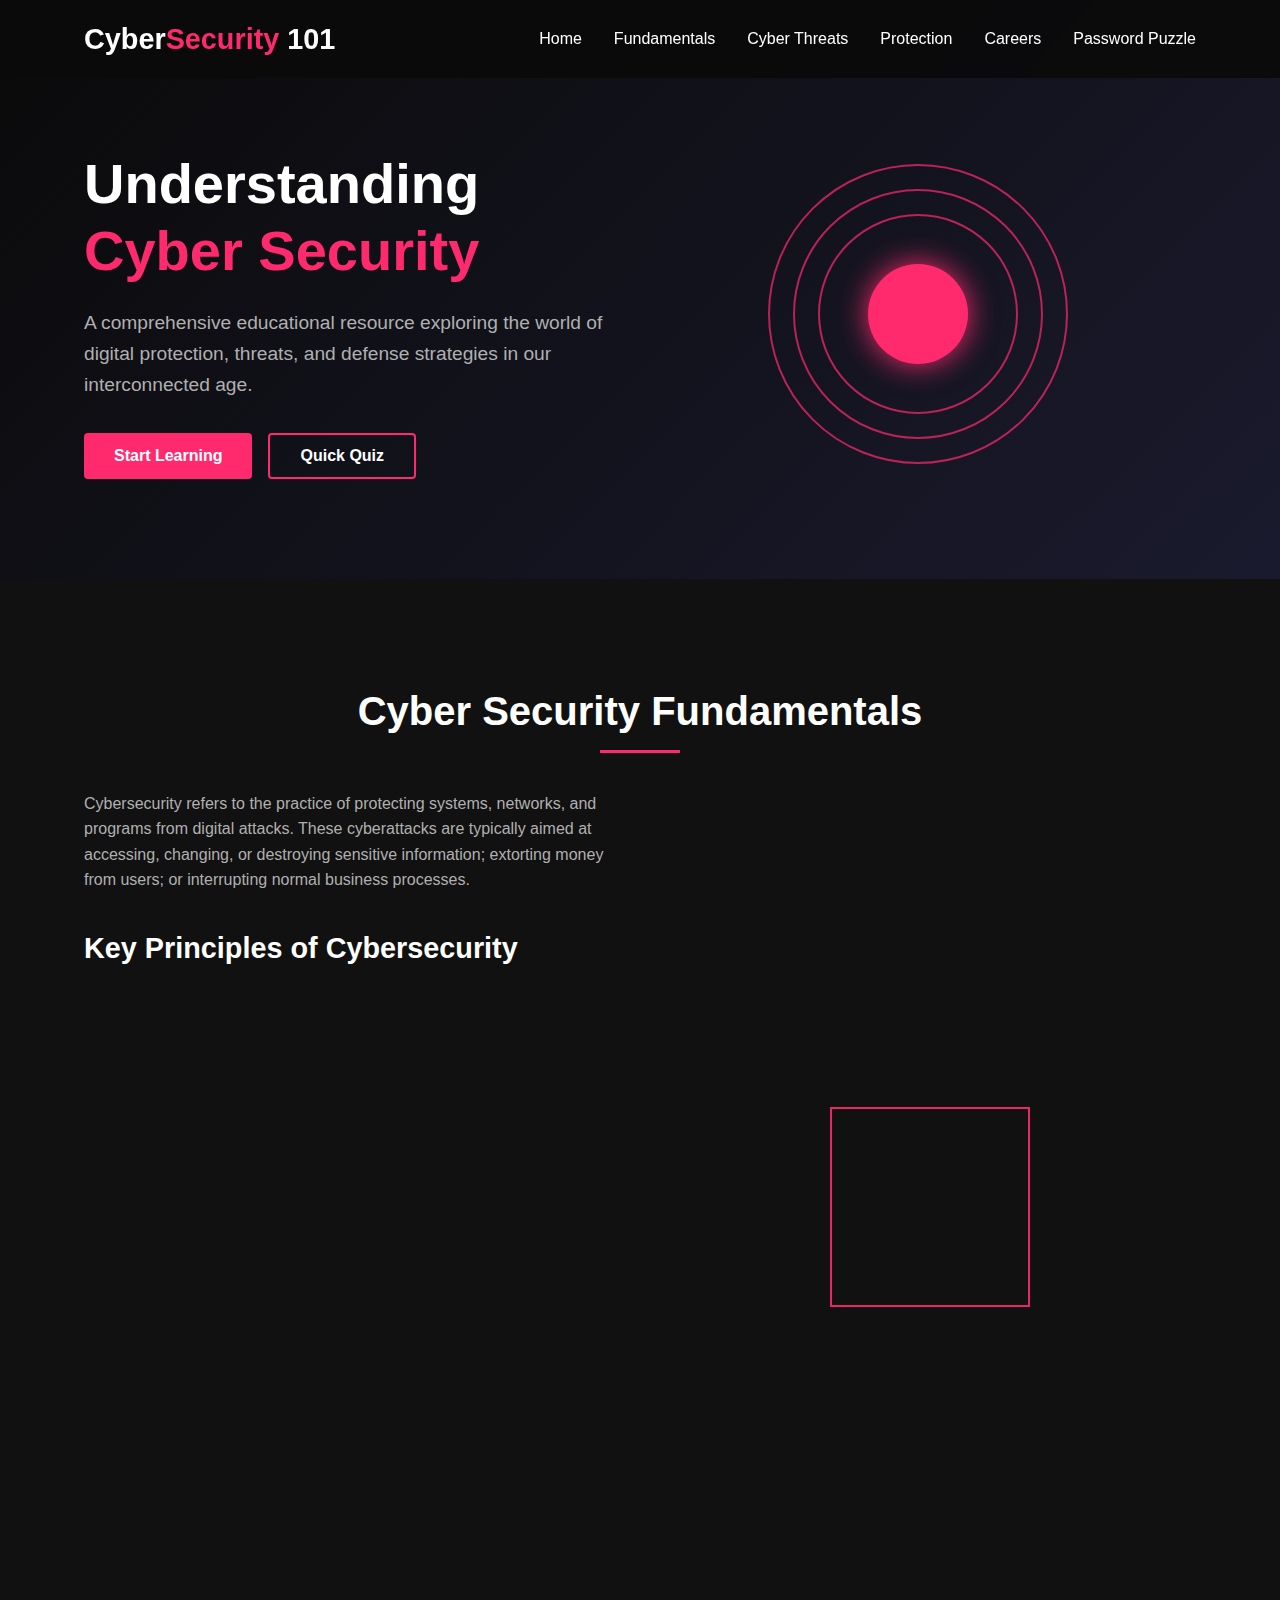
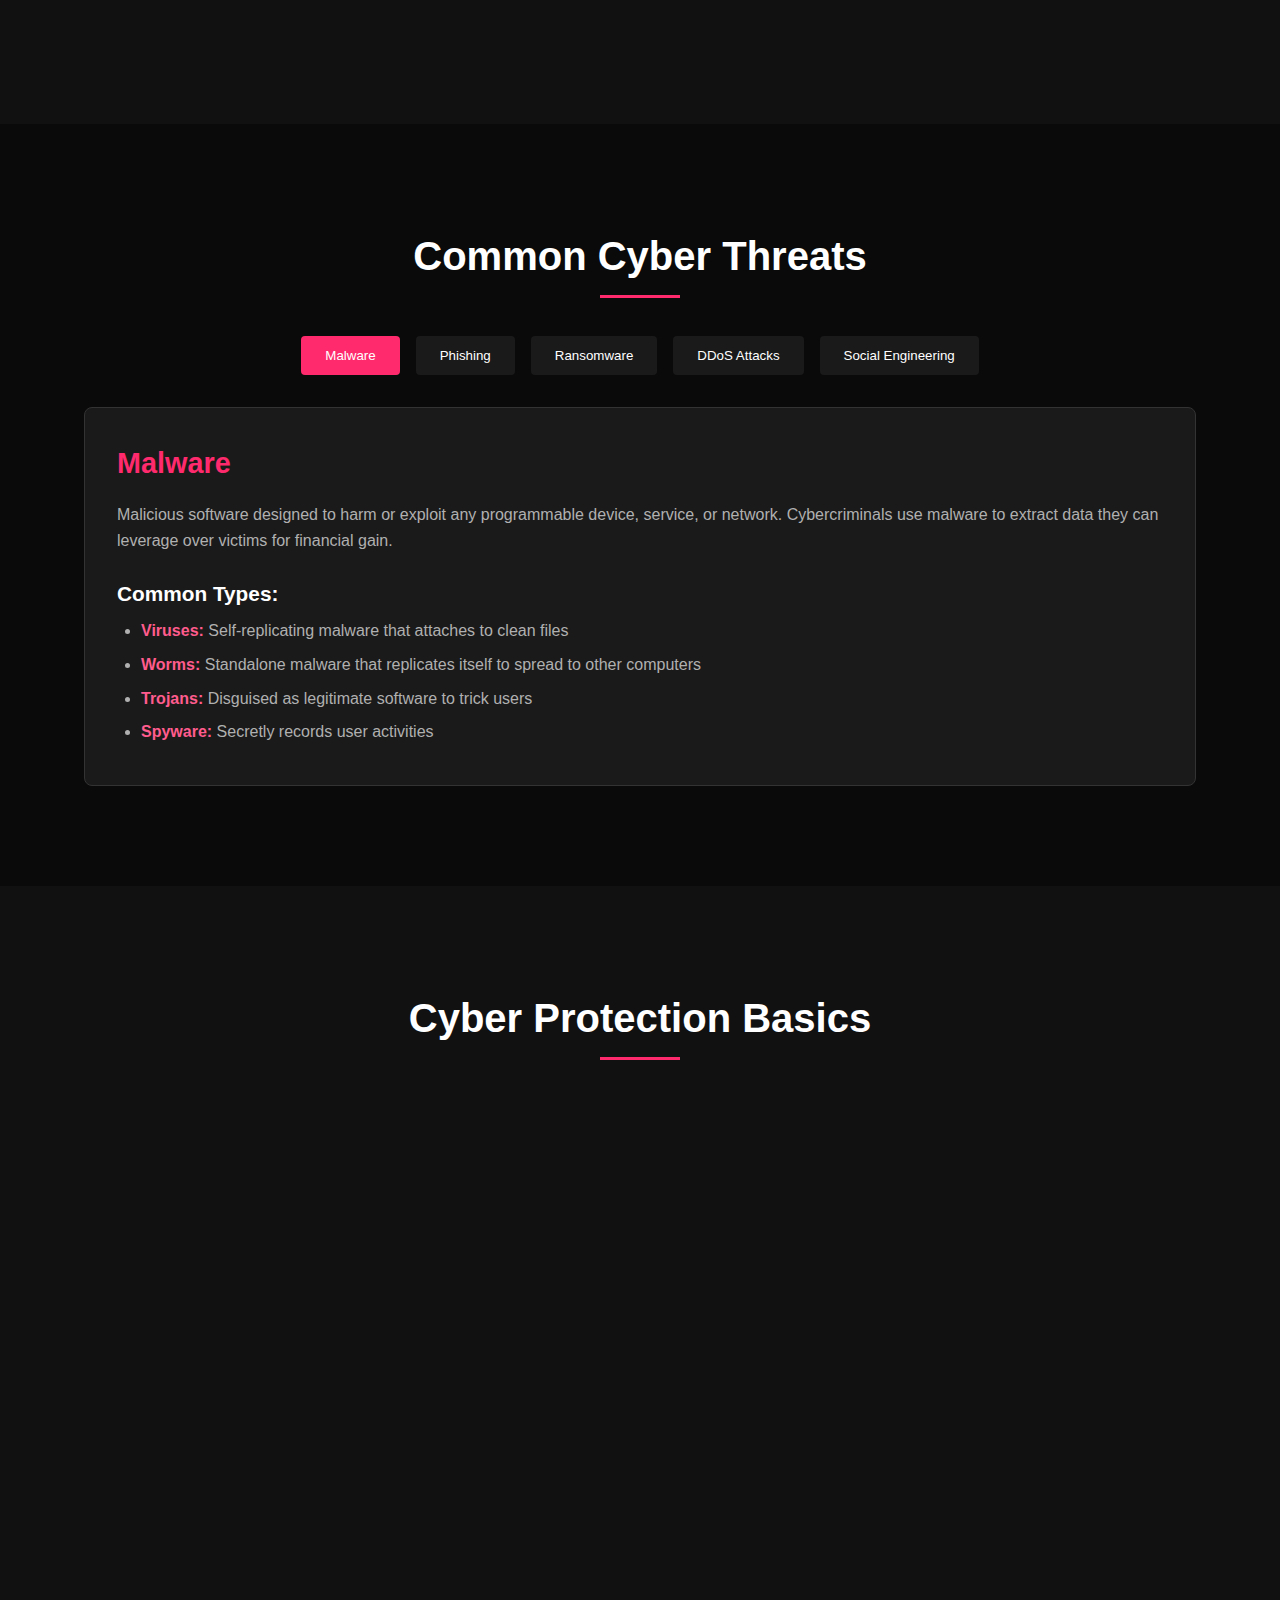
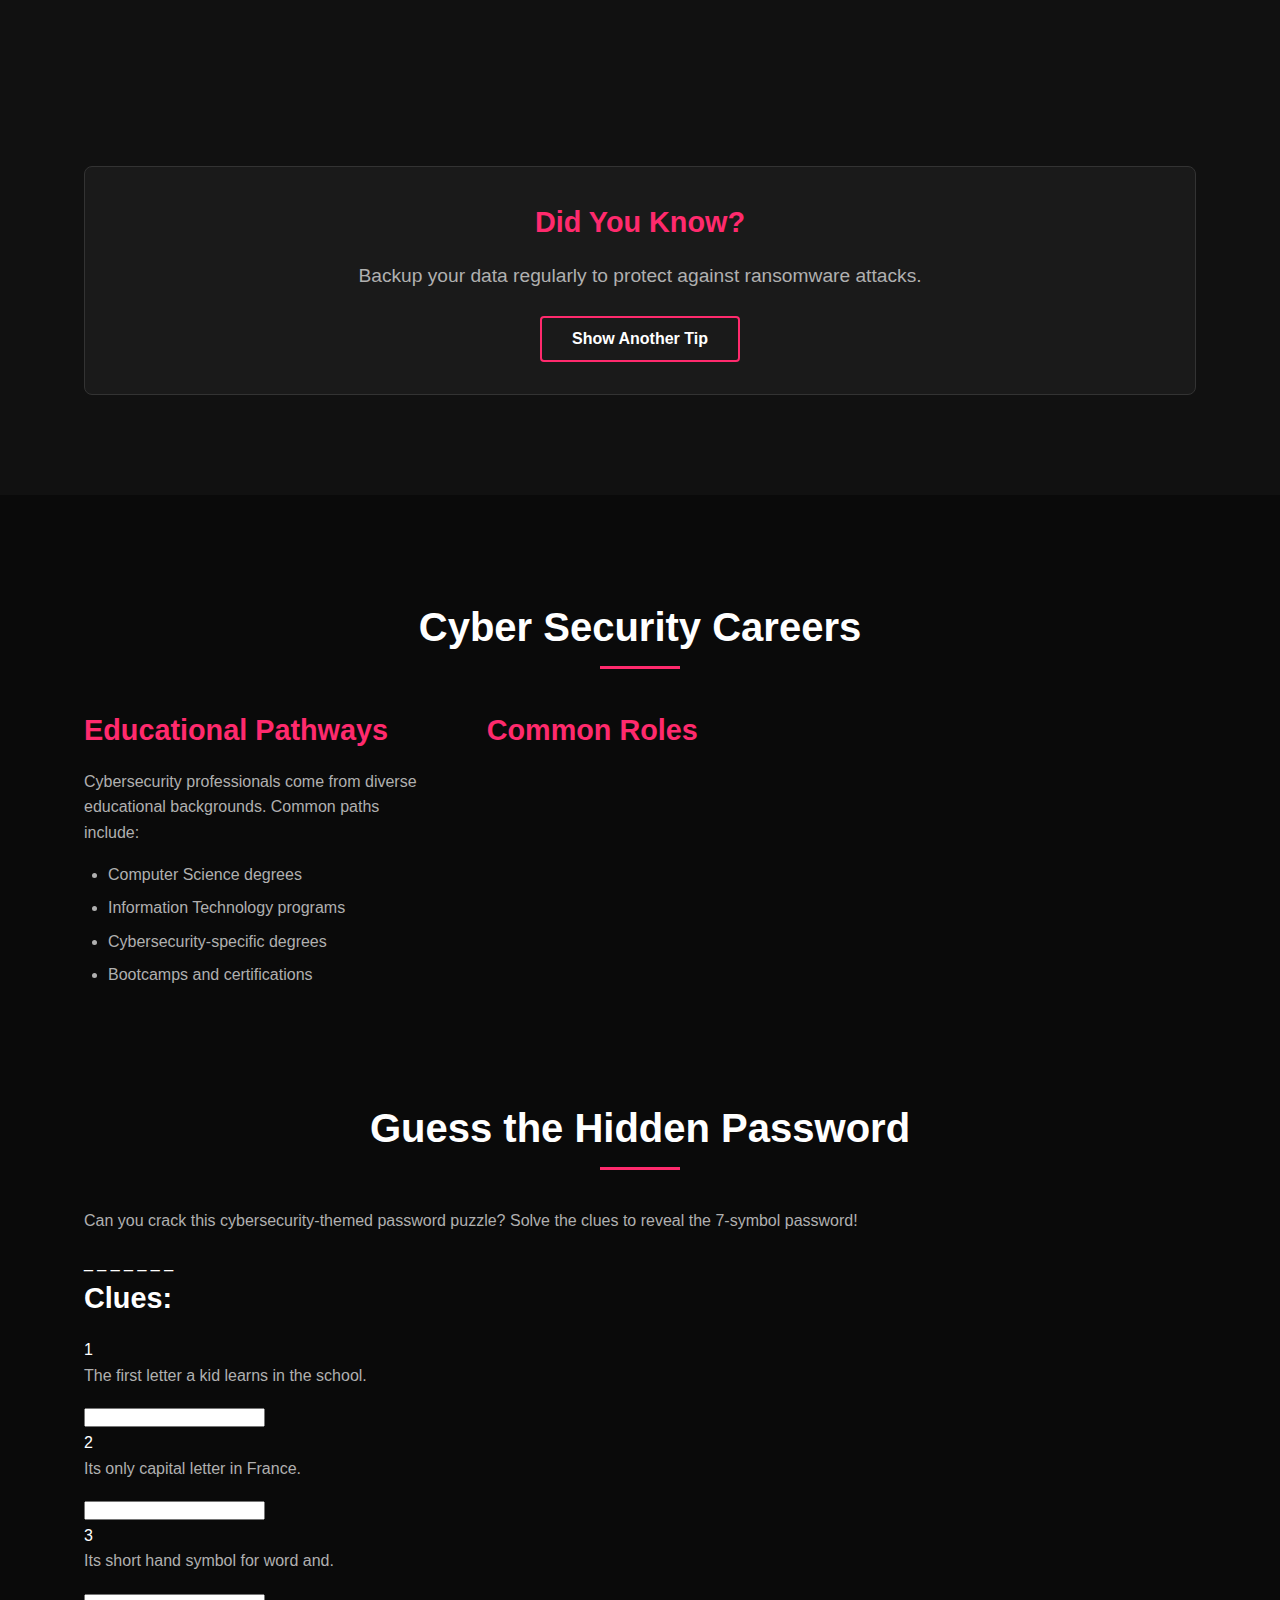
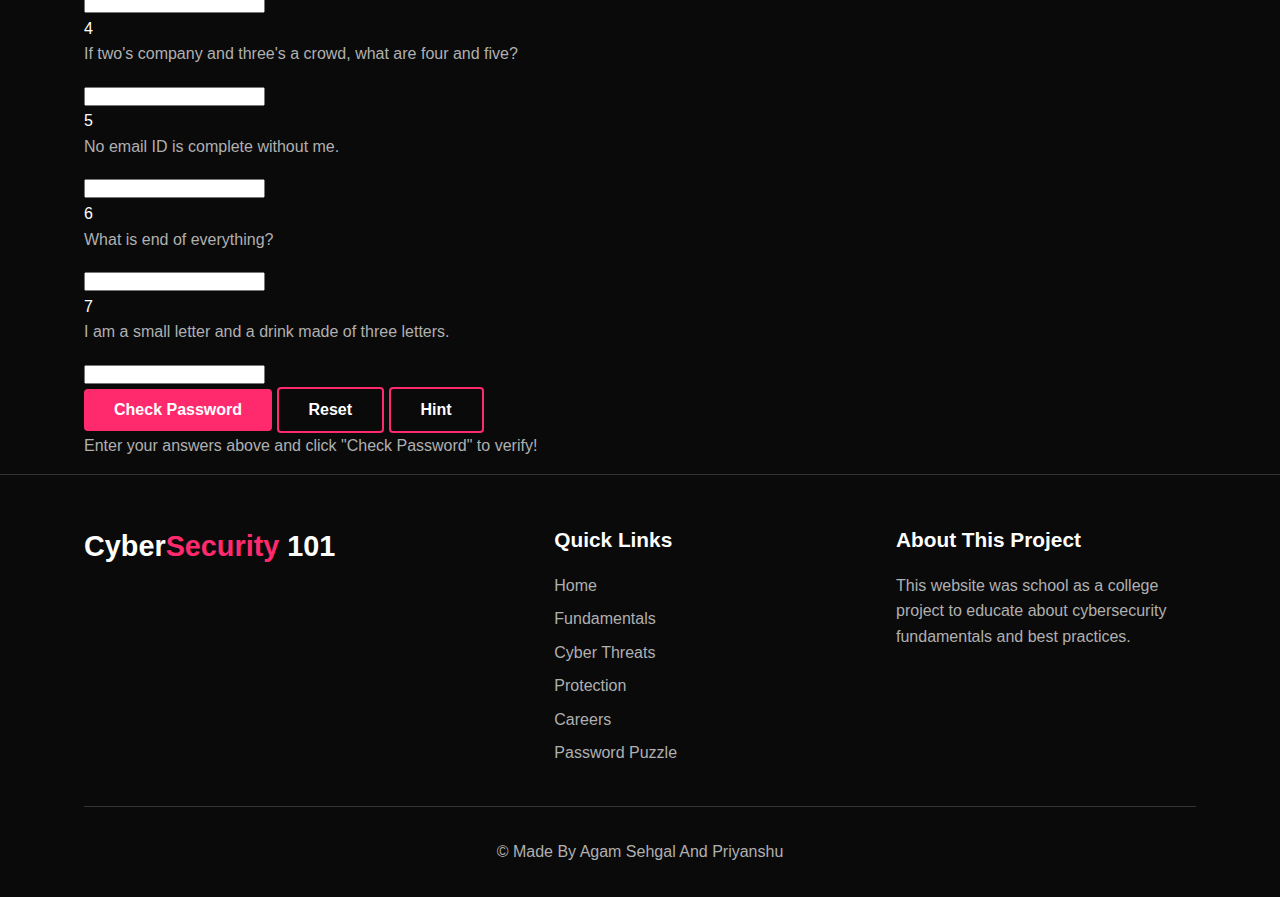
<file: index.html>
<!DOCTYPE html>
<html lang="en">
<head>
    <meta charset="UTF-8">
    <meta name="viewport" content="width=device-width, initial-scale=1.0">
    <title>CyberSecurity 101 | Educational Resource</title>
    <link rel="stylesheet" href="style.css">
</head>
<body>
    <!-- Header & Navigation -->
    <header>
        <nav class="navbar">
            <div class="container">
                <div class="nav-brand">
                    <h2>Cyber<span>Security</span> 101</h2>
                </div>
                <ul class="nav-menu">
                    <li><a href="#home">Home</a></li>
                    <li><a href="#fundamentals">Fundamentals</a></li>
                    <li><a href="#threats">Cyber Threats</a></li>
                    <li><a href="#protection">Protection</a></li>
                    <li><a href="#careers">Careers</a></li>
                    <li><a href="#password-puzzle">Password Puzzle</a></li>
                </ul>
                <div class="hamburger">
                    <span></span>
                    <span></span>
                    <span></span>
                </div>
            </div>
        </nav>
    </header>

    <!-- Hero Section -->
    <section id="home" class="hero">
        <div class="container">
            <div class="hero-content">
                <h1>Understanding <span class="highlight">Cyber Security</span></h1>
                <p>A comprehensive educational resource exploring the world of digital protection, threats, and defense strategies in our interconnected age.</p>
                <div class="hero-buttons">
                    <button class="btn-primary" id="startLearning">Start Learning</button>
                    <button class="btn-secondary" id="quizMe">Quick Quiz</button>
                </div>
            </div>
            <div class="hero-visual">
                <div class="cyber-shield">
                    <div class="shield-core"></div>
                    <div class="shield-ring ring-1"></div>
                    <div class="shield-ring ring-2"></div>
                    <div class="shield-ring ring-3"></div>
                </div>
            </div>
        </div>
    </section>

    <!-- Fundamentals Section -->
    <!-- Fundamentals Section -->
    <section id="fundamentals" class="fundamentals">
        <div class="container">
            <h2 class="section-title">Cyber Security Fundamentals</h2>
            <div class="fundamentals-content">
                <div class="fundamentals-text">
                    <p>Cybersecurity refers to the practice of protecting systems, networks, and programs from digital
                        attacks. These cyberattacks are typically aimed at accessing, changing, or destroying sensitive
                        information; extorting money from users; or interrupting normal business processes.</p>


                    <div class="key-principles">
                        <h3>Key Principles of Cybersecurity</h3>
                        <div class="principles-grid">
                            <div class="principle-card">
                                <div class="principle-icon">🔐</div>
                                <h4>Confidentiality</h4>
                                <p>Ensuring that information is accessible only to those authorized to have access</p>
                            </div>
                            <div class="principle-card">
                                <div class="principle-icon">⚖️</div>
                                <h4>Integrity</h4>
                                <p>Safeguarding the accuracy and completeness of information and processing methods</p>
                            </div>
                            <div class="principle-card">
                                <div class="principle-icon">🔄</div>
                                <h4>Availability</h4>
                                <p>Ensuring that authorized users have access to information and associated assets when
                                    required</p>
                                <div></div>

                            </div>
                            <div class="principle-card">
                                <div class="principle-icon">🐱‍💻</div>
                                <h4>Using VPN</h4>
                                <p>Protects your online activity by encrypting data and hiding your IP address,
                                    ensuring privacy and security while browsing.</p>
                            </div>
                        </div>


                    </div>

                </div>

                <div class="fundamentals-visual">
                    <div class="cyber-cube">
                        <div class="cube-face front"></div>
                        <div class="cube-face back"></div>
                        <div class="cube-face right"></div>
                        <div class="cube-face left"></div>
                        <div class="cube-face top"></div>
                        <div class="cube-face bottom"></div>
                    </div>
                </div>
            </div>
        </div>
    </section>


    <!-- Threats Section -->
    <section id="threats" class="threats">
        <div class="container">
            <h2 class="section-title">Common Cyber Threats</h2>
            <div class="threats-container">
                <div class="threat-tabs">
                    <button class="threat-tab active" data-tab="malware">Malware</button>
                    <button class="threat-tab" data-tab="phishing">Phishing</button>
                    <button class="threat-tab" data-tab="ransomware">Ransomware</button>
                    <button class="threat-tab" data-tab="ddos">DDoS Attacks</button>
                    <button class="threat-tab" data-tab="social">Social Engineering</button>
                </div>
                <div class="threat-content">
                    <div class="threat-panel active" id="malware">
                        <h3>Malware</h3>
                        <p>Malicious software designed to harm or exploit any programmable device, service, or network. Cybercriminals use malware to extract data they can leverage over victims for financial gain.</p>
                        <div class="threat-types">
                            <h4>Common Types:</h4>
                            <ul>
                                <li><strong>Viruses:</strong> Self-replicating malware that attaches to clean files</li>
                                <li><strong>Worms:</strong> Standalone malware that replicates itself to spread to other computers</li>
                                <li><strong>Trojans:</strong> Disguised as legitimate software to trick users</li>
                                <li><strong>Spyware:</strong> Secretly records user activities</li>
                            </ul>
                        </div>
                    </div>
                    <div class="threat-panel" id="phishing">
                        <h3>Phishing</h3>
                        <p>A type of social engineering attack often used to steal user data, including login credentials and credit card numbers. It occurs when an attacker, masquerading as a trusted entity, tricks a victim into opening an email, instant message, or text message.</p>
                        <div class="threat-types">
                            <h4>Common Techniques:</h4>
                            <ul>
                                <li><strong>Email Phishing:</strong> Mass-mailed fraudulent messages</li>
                                <li><strong>Spear Phishing:</strong> Targeted attacks on specific individuals</li>
                                <li><strong>Whaling:</strong> Targeting high-profile individuals like executives</li>
                                <li><strong>Smishing/Vishing:</strong> Phishing via SMS or voice calls</li>
                            </ul>
                        </div>
                    </div>
                    <div class="threat-panel" id="ransomware">
                        <h3>Ransomware</h3>
                        <p>A type of malware that threatens to publish the victim's data or perpetually block access to it unless a ransom is paid. While some simple ransomware may lock the system, more advanced malware encrypts the victim's files.</p>
                        <div class="threat-types">
                            <h4>Protection Strategies:</h4>
                            <ul>
                                <li>Regularly back up important data</li>
                                <li>Keep all software updated</li>
                                <li>Use reputable security software</li>
                                <li>Educate users about suspicious emails</li>
                            </ul>
                        </div>
                    </div>
                    <div class="threat-panel" id="ddos">
                        <h3>DDoS Attacks</h3>
                        <p>Distributed Denial of Service attacks target websites and online services. The aim is to overwhelm them with more traffic than the server or network can accommodate, making the website or service inoperable.</p>
                        <div class="threat-types">
                            <h4>Attack Types:</h4>
                            <ul>
                                <li><strong>Volume-based attacks:</strong> Overwhelm bandwidth</li>
                                <li><strong>Protocol attacks:</strong> Exploit server resources</li>
                                <li><strong>Application layer attacks:</strong> Target web applications</li>
                            </ul>
                        </div>
                    </div>
                    <div class="threat-panel" id="social">
                        <h3>Social Engineering</h3>
                        <p>Psychological manipulation of people into performing actions or divulging confidential information. Unlike traditional hacking, social engineering relies heavily on human interaction and often involves tricking people into breaking normal security procedures.</p>
                        <div class="threat-types">
                            <h4>Common Forms:</h4>
                            <ul>
                                <li><strong>Pretexting:</strong> Creating a fabricated scenario</li>
                                <li><strong>Baiting:</strong> Offering something enticing to victims</li>
                                <li><strong>Quid pro quo:</strong> Requesting personal information in exchange for something</li>
                                <li><strong>Tailgating:</strong> Unauthorized physical access to restricted areas</li>
                            </ul>
                        </div>
                    </div>
                </div>
            </div>
        </div>
    </section>

    <!-- Protection Section -->
    <section id="protection" class="protection">
        <div class="container">
            <h2 class="section-title">Cyber Protection Basics</h2>
            <div class="protection-content">
                <div class="protection-item">
                    <div class="protection-icon">🔑</div>
                    <div class="protection-text">
                        <h3>Strong Passwords</h3>
                        <p>Use complex, unique passwords for different accounts and enable two-factor authentication
                            whenever possible.</p>
                    </div>
                </div>
                <div class="protection-item">
                    <div class="protection-icon">🔄</div>
                    <div class="protection-text">
                        <h3>Regular Updates</h3>
                        <p>Keep all software, especially operating systems and security applications, updated with the
                            latest patches.</p>
                    </div>
                </div>
                <div class="protection-item">
                    <div class="protection-icon">📧</div>
                    <div class="protection-text">
                        <h3>Email Vigilance</h3>
                        <p>Be cautious with email attachments and links, especially from unknown senders or unexpected
                            sources.</p>
                    </div>
                </div>
                <div class="protection-item">
                    <div class="protection-icon">💾</div>
                    <div class="protection-text">
                        <h3>Data Backup</h3>
                        <p>Regularly back up important data to external drives or cloud services to prevent loss from ransomware or hardware failure.</p>
                    </div>
                </div>
            <div class="protection-item">
                    <div class="protection-icon">☁️</div>
                    <div class="protection-text">
                        <h3>Using Cloud Data Backups</h3>
                        <p>Regularly backing up important files to the cloud ensures data recovery in case of system failures, cyberattacks, or accidental loss.</p>
                    </div>
                </div>

            </div>
            <div class="protection-tip">
                <h3>Did You Know?</h3>
                <p id="cyberTip">Over 90% of successful cyberattacks start with a phishing email.</p>
                <button id="newTip" class="btn-secondary">Show Another Tip</button>
            </div>
        </div>
    </section>

    <!-- Careers Section -->
    <section id="careers" class="careers">
        <div class="container">
            <h2 class="section-title">Cyber Security Careers</h2>
            <div class="careers-content">
                <div class="career-path">
                    <h3>Educational Pathways</h3>
                    <p>Cybersecurity professionals come from diverse educational backgrounds. Common paths include:</p>
                    <ul>
                        <li>Computer Science degrees</li>
                        <li>Information Technology programs</li>
                        <li>Cybersecurity-specific degrees</li>
                        <li>Bootcamps and certifications</li>
                    </ul>
                </div>
                <div class="career-roles">
                    <h3>Common Roles</h3>
                    <div class="roles-grid">
                        <div class="role-card">
                            <h4>Security Analyst</h4>
                            <p>Monitors networks for security breaches and investigates violations</p>
                        </div>
                        <div class="role-card">
                            <h4>Ethical Hacker</h4>
                            <p>Legally penetrates systems to find vulnerabilities</p>
                        </div>
                        <div class="role-card">
                            <h4>Security Architect</h4>
                            <p>Designs and builds secure network systems</p>
                        </div>

                    </div>
                </div>
            </div>
        </div>
    </section>

    <!-- Password Puzzle Section -->
    <section id="password-puzzle" class="password-puzzle">
        <div class="container">
            <h2 class="section-title">Guess the Hidden Password</h2>
            <div class="puzzle-container">
                <div class="puzzle-intro">
                    <p>Can you crack this cybersecurity-themed password puzzle? Solve the clues to reveal the 7-symbol password!</p>
                </div>
                
                <div class="password-box">
                    <div class="password-display" id="passwordDisplay">
                        <span class="password-char">_</span>
                        <span class="password-char">_</span>
                        <span class="password-char">_</span>
                        <span class="password-char">_</span>
                        <span class="password-char">_</span>
                        <span class="password-char">_</span>
                        <span class="password-char">_</span>
                    </div>
                </div>
                
                <div class="clues-container">
                    <h3>Clues:</h3>
                    <div class="clues-list">
                        <div class="clue-item">
                            <span class="clue-number">1</span>
                            <p>The first letter a kid learns in the school.</p>
                            <input type="text" class="clue-input" maxlength="1" data-index="0">
                        </div>
                        <div class="clue-item">
                            <span class="clue-number">2</span>
                            <p>Its only capital letter in France.</p>
                            <input type="text" class="clue-input" maxlength="1" data-index="1">
                        </div>
                        <div class="clue-item">
                            <span class="clue-number">3</span>
                            <p>Its short hand symbol for word and.</p>
                            <input type="text" class="clue-input" maxlength="1" data-index="2">
                        </div>
                        <div class="clue-item">
                            <span class="clue-number">4</span>
                            <p>If two's company and three's a crowd, what are four and five?</p>
                            <input type="text" class="clue-input" maxlength="1" data-index="3">
                        </div>
                        <div class="clue-item">
                            <span class="clue-number">5</span>
                            <p>No email ID is complete without me.</p>
                            <input type="text" class="clue-input" maxlength="1" data-index="4">
                        </div>
                        <div class="clue-item">
                            <span class="clue-number">6</span>
                            <p>What is end of everything?</p>
                            <input type="text" class="clue-input" maxlength="1" data-index="5">
                        </div>
                        <div class="clue-item">
                            <span class="clue-number">7</span>
                            <p>I am a small letter and a drink made of three letters.</p>
                            <input type="text" class="clue-input" maxlength="1" data-index="6">
                        </div>
                    </div>
                </div>
                
                <div class="puzzle-controls">
                    <button id="checkPassword" class="btn-primary">Check Password</button>
                    <button id="resetPuzzle" class="btn-secondary">Reset</button>
                    <button id="showHint" class="btn-secondary">Hint</button>
                </div>
                
                <div class="puzzle-feedback" id="puzzleFeedback">
                    <p>Enter your answers above and click "Check Password" to verify!</p>
                </div>
                
                <div class="puzzle-hint" id="puzzleHint" style="display: none;">
                    <h4>Hint:</h4>
                    <p>Think about common symbols, letters, and numbers that fit each description. The password follows the pattern: Letter, Letter, Symbol, Number, Symbol, Letter, Letter</p>
                </div>
            </div>
        </div>
    </section>


    <!-- Footer -->
    <footer>
        <div class="container">
            <div class="footer-content">
                <div class="footer-brand">
                    <h3>Cyber<span>Security</span> 101</h3>
                </div>
                <div class="footer-links">
                    <h4>Quick Links</h4>
                    <ul>
                        <li><a href="#home">Home</a></li>
                        <li><a href="#fundamentals">Fundamentals</a></li>
                        <li><a href="#threats">Cyber Threats</a></li>
                        <li><a href="#protection">Protection</a></li>
                        <li><a href="#careers">Careers</a></li>
                        <li><a href="#password-puzzle">Password Puzzle</a></li>
                    </ul>
                </div>
                <div class="footer-about">
                    <h4>About This Project</h4>
                    <p>This website was school as a college project to educate about cybersecurity fundamentals and best practices.</p>
                </div>
            </div>
            <div class="footer-bottom">
                <p>&copy; Made By Agam Sehgal And Priyanshu</p>
            </div>
        </div>
    </footer>

    <!-- Quiz Modal -->
    <div id="quizModal" class="modal">
        <div class="modal-content">
            <span class="close">&times;</span>
            <h2>Cyber Security Knowledge Check</h2>
            <div class="quiz-info">
                <p>Test your cybersecurity knowledge with these multiple-choice questions, including fun emoji puzzles!</p>
            </div>
            <div id="quizContainer">
                <div id="question"></div>
                <div id="options"></div>
                <button id="nextQuestion" class="btn-primary">Next Question</button>
            </div>
            <div id="quizResult" style="display: none;">
                <h3>Quiz Complete!</h3>
                <p id="scoreText"></p>
                <button id="restartQuiz" class="btn-primary">Take Again</button>
            </div>
        </div>
    </div>

    <script src="script.js"></script>
</body>
</html>
</file>
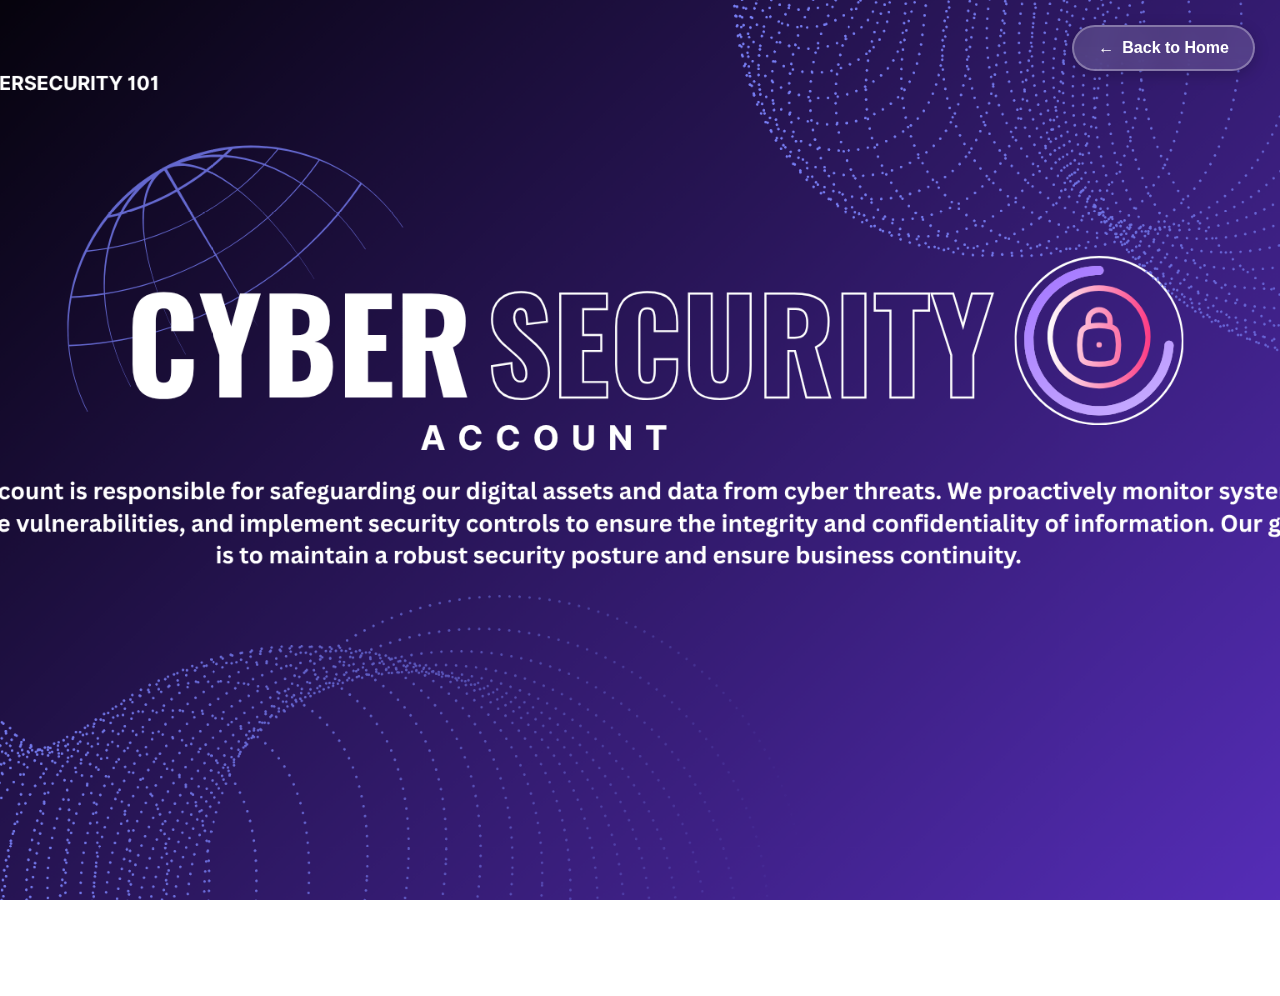
<file: account.html>
<!DOCTYPE html>
<html lang="en">
<head>
    <meta charset="UTF-8">
    <meta name="viewport" content="width=device-width, initial-scale=1.0">
    <title> Account | Cyber Security 101</title>
</head>
<body>
  <style>
.content-overlay {
    min-height: 100vh;
    padding: 40px 20px;
    display: flex;
    flex-direction: column;
    align-items: center;
}

.back-button {
    position: fixed;
    top: 25px;
    right: 25px; /* Changed from left to right */
    background: rgba(255, 255, 255, 0.15);
    backdrop-filter: blur(10px);
    color: white;
    border: 2px solid rgba(255, 255, 255, 0.3);
    border-radius: 50px;
    padding: 12px 24px;
    display: flex;
    align-items: center;
    gap: 8px;
    cursor: pointer;
    transition: all 0.3s ease;
    font-weight: 600;
    text-decoration: none;
    z-index: 100;
    box-shadow: 0 4px 15px rgba(0, 0, 0, 0.2);
}

.back-button:hover {
    background: rgba(255, 255, 255, 0.25);
    transform: translateY(-2px);
    box-shadow: 0 6px 20px rgba(0, 0, 0, 0.3);
}

.back-button:active {
    transform: translateY(0);
}
</style>
</head>
<body>
    <div class="content-overlay">
        <a style="font-family: 'Segoe UI', Tahoma, Geneva, Verdana, sans-serif;" href="index.html" class="back-button">
            <span>←</span> Back to Home
        </a>
        <img src="Basics of.png" alt="" style="
  position: fixed;
  top: 0;
  left: 0;
  width: 100vw;
  height: 100vh;
  object-fit: cover;
  z-index: -1;
">
</body>
</html>
</file>
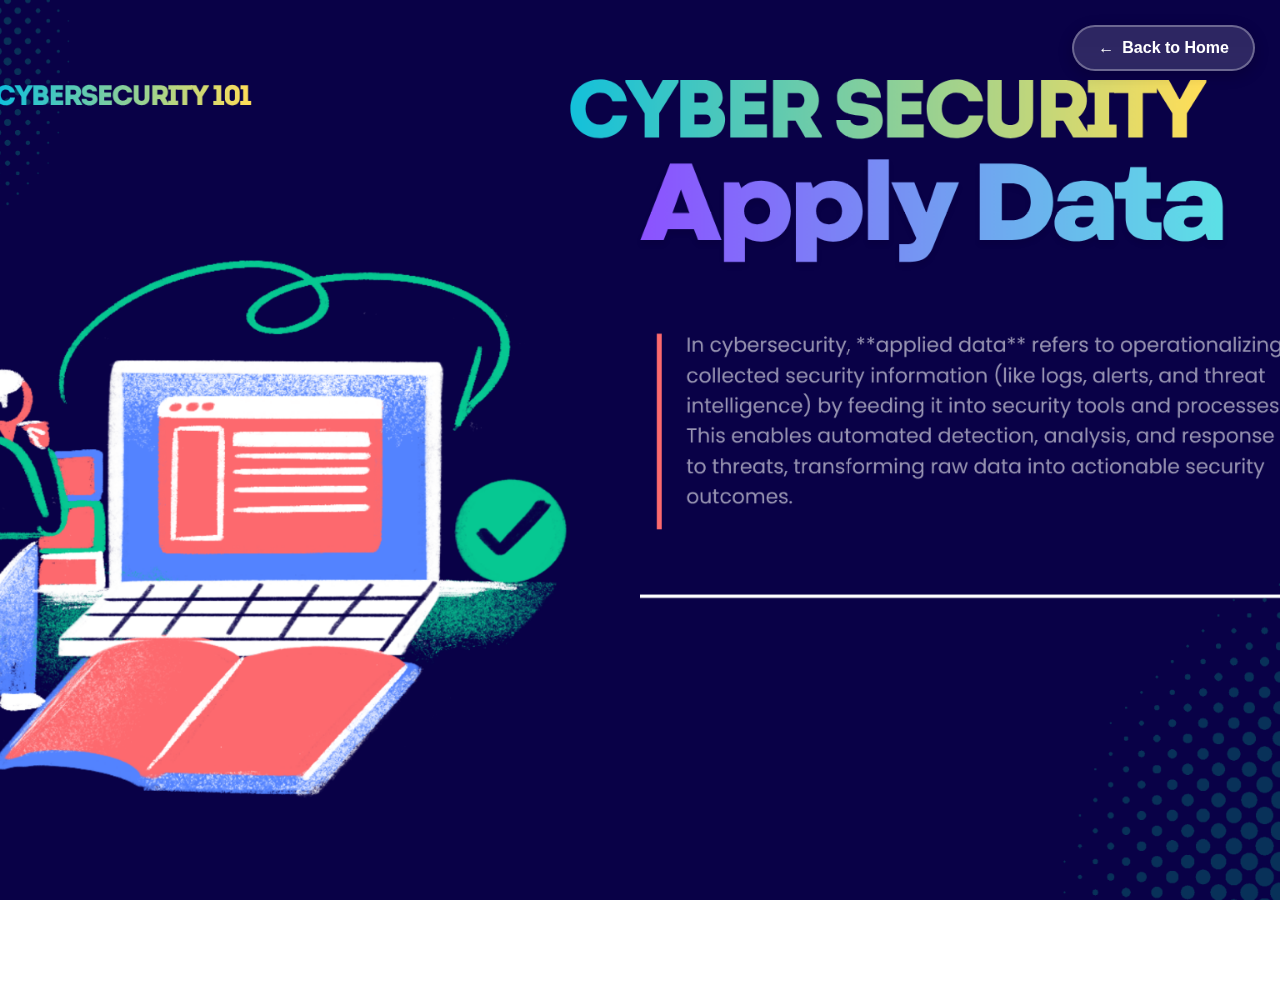
<file: apply_data.html>
<!DOCTYPE html>
<html lang="en">
<head>
    <meta charset="UTF-8">
    <meta name="viewport" content="width=device-width, initial-scale=1.0">
    <title>Apply Data | CyberSecurity 101</title>
</head>
<body>
    <style>
.content-overlay {
    min-height: 100vh;
    padding: 40px 20px;
    display: flex;
    flex-direction: column;
    align-items: center;
}

.back-button {
    position: fixed;
    top: 25px;
    right: 25px; /* Changed from left to right */
    background: rgba(255, 255, 255, 0.15);
    backdrop-filter: blur(10px);
    color: white;
    border: 2px solid rgba(255, 255, 255, 0.3);
    border-radius: 50px;
    padding: 12px 24px;
    display: flex;
    align-items: center;
    gap: 8px;
    cursor: pointer;
    transition: all 0.3s ease;
    font-weight: 600;
    text-decoration: none;
    z-index: 100;
    box-shadow: 0 4px 15px rgba(0, 0, 0, 0.2);
}

.back-button:hover {
    background: rgba(255, 255, 255, 0.25);
    transform: translateY(-2px);
    box-shadow: 0 6px 20px rgba(0, 0, 0, 0.3);
}

.back-button:active {
    transform: translateY(0);
}
</style>
</head>
<body>
    <div class="content-overlay">
        <a style="font-family: 'Segoe UI', Tahoma, Geneva, Verdana, sans-serif;" href="index.html" class="back-button">
            <span>←</span> Back to Home
        </a>
     <img src="applydata.png" alt="" style="
  position: fixed;
  top: 0;
  left: 0;
  width: 100vw;
  height: 100vh;
  object-fit: cover;
  z-index: -1;
">
</body>
</html>
</file>
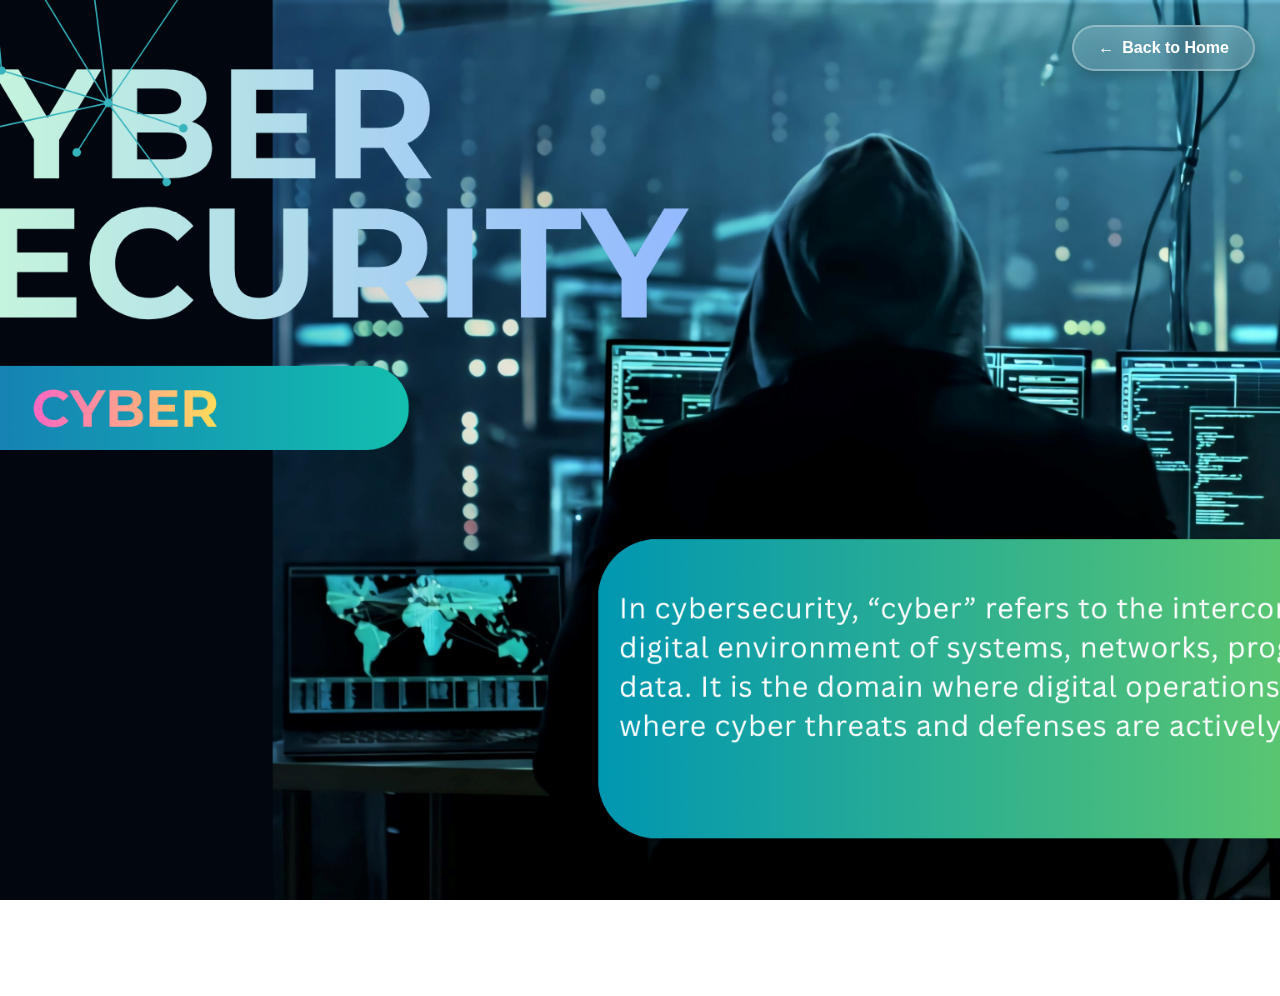
<file: cyber.html>
<!DOCTYPE html>
<html lang="en">
<head>
    <meta charset="UTF-8">
    <meta name="viewport" content="width=device-width, initial-scale=1.0">
    <title>Protection | CyberSecurity 101</title>
</head>
<body>
    <style>
.content-overlay {
    min-height: 100vh;
    padding: 40px 20px;
    display: flex;
    flex-direction: column;
    align-items: center;
}

.back-button {
    position: fixed;
    top: 25px;
    right: 25px; /* Changed from left to right */
    background: rgba(255, 255, 255, 0.15);
    backdrop-filter: blur(10px);
    color: white;
    border: 2px solid rgba(255, 255, 255, 0.3);
    border-radius: 50px;
    padding: 12px 24px;
    display: flex;
    align-items: center;
    gap: 8px;
    cursor: pointer;
    transition: all 0.3s ease;
    font-weight: 600;
    text-decoration: none;
    z-index: 100;
    box-shadow: 0 4px 15px rgba(0, 0, 0, 0.2);
}

.back-button:hover {
    background: rgba(255, 255, 255, 0.25);
    transform: translateY(-2px);
    box-shadow: 0 6px 20px rgba(0, 0, 0, 0.3);
}

.back-button:active {
    transform: translateY(0);
}
</style>
</head>
<body>
    <div class="content-overlay">
        <a style="font-family: 'Segoe UI', Tahoma, Geneva, Verdana, sans-serif;" href="index.html" class="back-button">
            <span>←</span> Back to Home
        </a>
     <img src="cyber (2).png" alt="" style="
  position: fixed;
  top: 0;
  left: 0;
  width: 100vw;
  height: 100vh;
  object-fit: cover;
  z-index: -1;
">
</body>
</html>
</file>
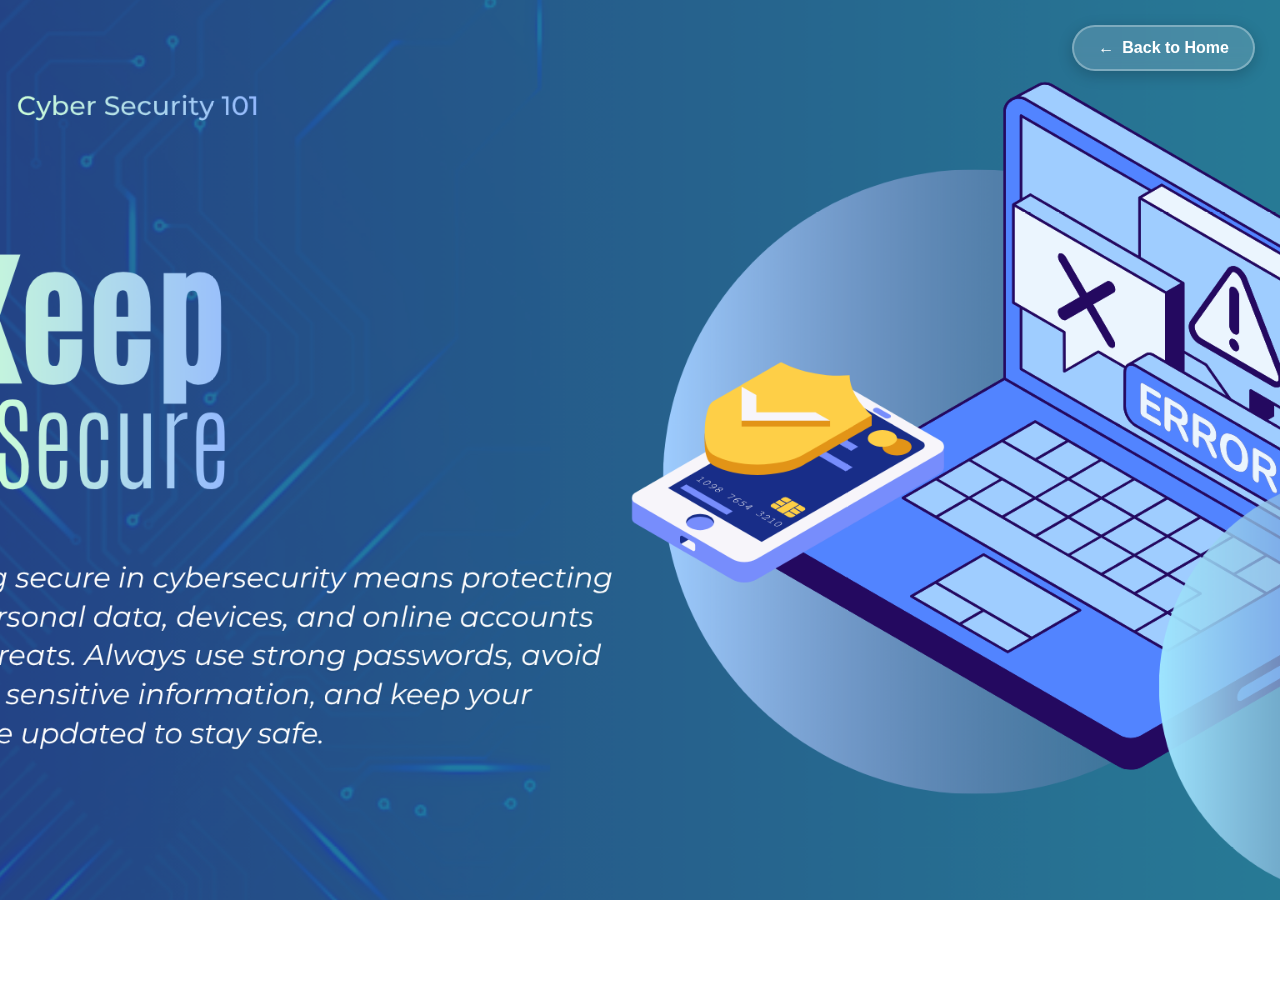
<file: keep_secure.html>
<!DOCTYPE html>
<html lang="en">
<head>
    <meta charset="UTF-8">
    <meta name="viewport" content="width=device-width, initial-scale=1.0">
    <title>Keep Secure | Cyber Security 101</title>
</head>
<body>
   <style>
.content-overlay {
    min-height: 100vh;
    padding: 40px 20px;
    display: flex;
    flex-direction: column;
    align-items: center;
}

.back-button {
    position: fixed;
    top: 25px;
    right: 25px; /* Changed from left to right */
    background: rgba(255, 255, 255, 0.15);
    backdrop-filter: blur(10px);
    color: white;
    border: 2px solid rgba(255, 255, 255, 0.3);
    border-radius: 50px;
    padding: 12px 24px;
    display: flex;
    align-items: center;
    gap: 8px;
    cursor: pointer;
    transition: all 0.3s ease;
    font-weight: 600;
    text-decoration: none;
    z-index: 100;
    box-shadow: 0 4px 15px rgba(0, 0, 0, 0.2);
}

.back-button:hover {
    background: rgba(255, 255, 255, 0.25);
    transform: translateY(-2px);
    box-shadow: 0 6px 20px rgba(0, 0, 0, 0.3);
}

.back-button:active {
    transform: translateY(0);
}
</style>
</head>
<body>
    <div class="content-overlay">
        <a style="font-family: 'Segoe UI', Tahoma, Geneva, Verdana, sans-serif;" href="index.html" class="back-button">
            <span>←</span> Back to Home
        </a>
    <img src="keep_secure.png" alt="Keep Secure" style="
  position: fixed;
  top: 0;
  left: 0;
  width: 100vw;
  height: 100vh;
  object-fit: cover;
  z-index: -1;
">
</body>
</html>
</file>
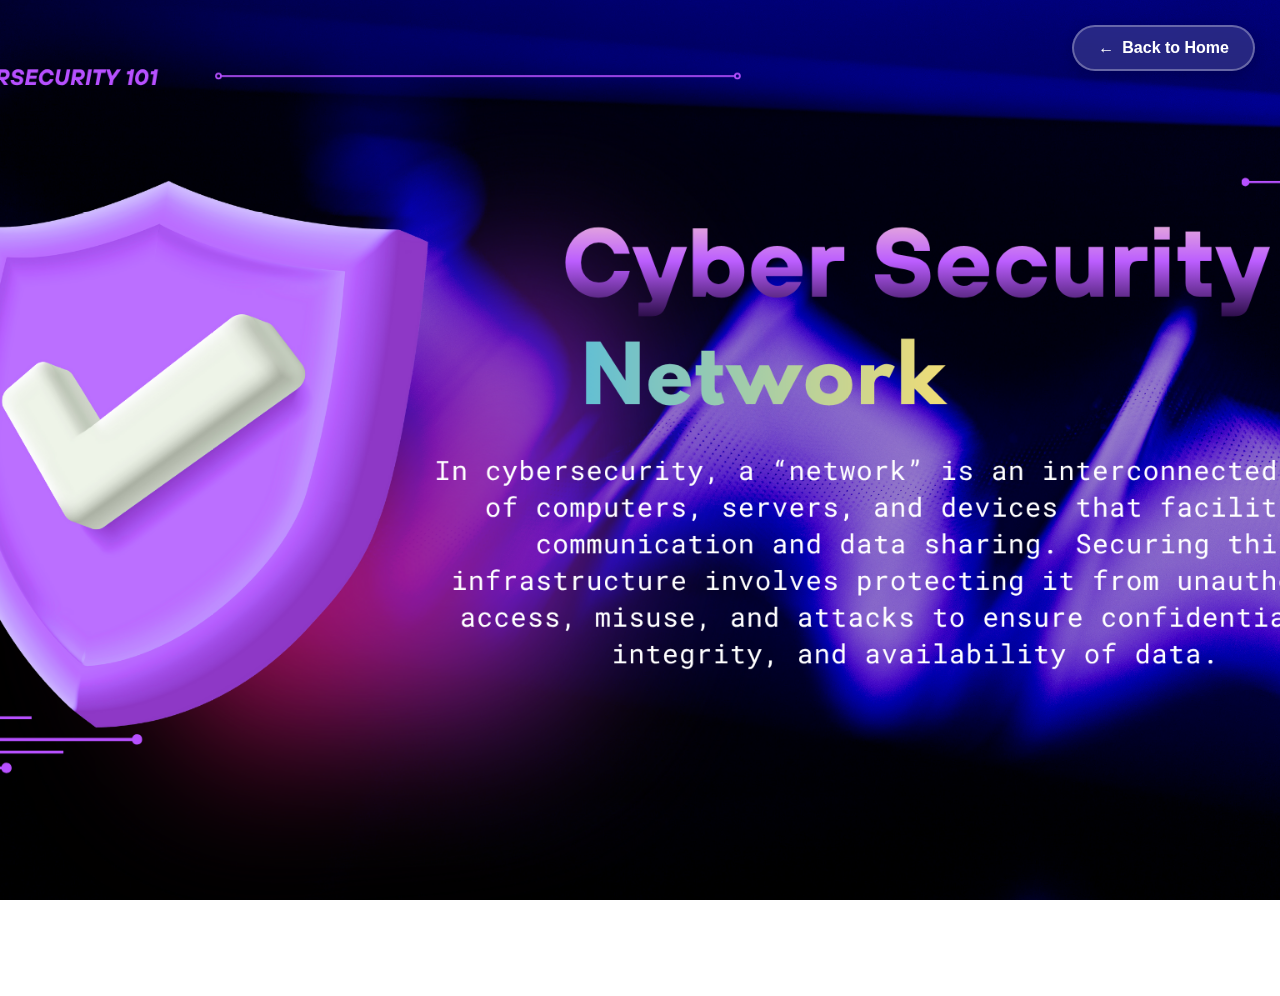
<file: network.html>
<!DOCTYPE html>
<html lang="en">
<head>
    <meta charset="UTF-8">
    <meta name="viewport" content="width=device-width, initial-scale=1.0">
    <title>Network | CyberSecurity 101</title>
</head>
<body>
    <style>
.content-overlay {
    min-height: 100vh;
    padding: 40px 20px;
    display: flex;
    flex-direction: column;
    align-items: center;
}

.back-button {
    position: fixed;
    top: 25px;
    right: 25px; /* Changed from left to right */
    background: rgba(255, 255, 255, 0.15);
    backdrop-filter: blur(10px);
    color: white;
    border: 2px solid rgba(255, 255, 255, 0.3);
    border-radius: 50px;
    padding: 12px 24px;
    display: flex;
    align-items: center;
    gap: 8px;
    cursor: pointer;
    transition: all 0.3s ease;
    font-weight: 600;
    text-decoration: none;
    z-index: 100;
    box-shadow: 0 4px 15px rgba(0, 0, 0, 0.2);
}

.back-button:hover {
    background: rgba(255, 255, 255, 0.25);
    transform: translateY(-2px);
    box-shadow: 0 6px 20px rgba(0, 0, 0, 0.3);
}

.back-button:active {
    transform: translateY(0);
}
</style>
</head>
<body>
    <div class="content-overlay">
        <a style="font-family: 'Segoe UI', Tahoma, Geneva, Verdana, sans-serif;" href="index.html" class="back-button">
            <span>←</span> Back to Home
        </a>
    <img src="Network.png" alt="" style="
  position: fixed;
  top: 0;
  left: 0;
  width: 100vw;
  height: 100vh;
  object-fit: cover;
  z-index: -1;
">
</body>
</html>
</file>
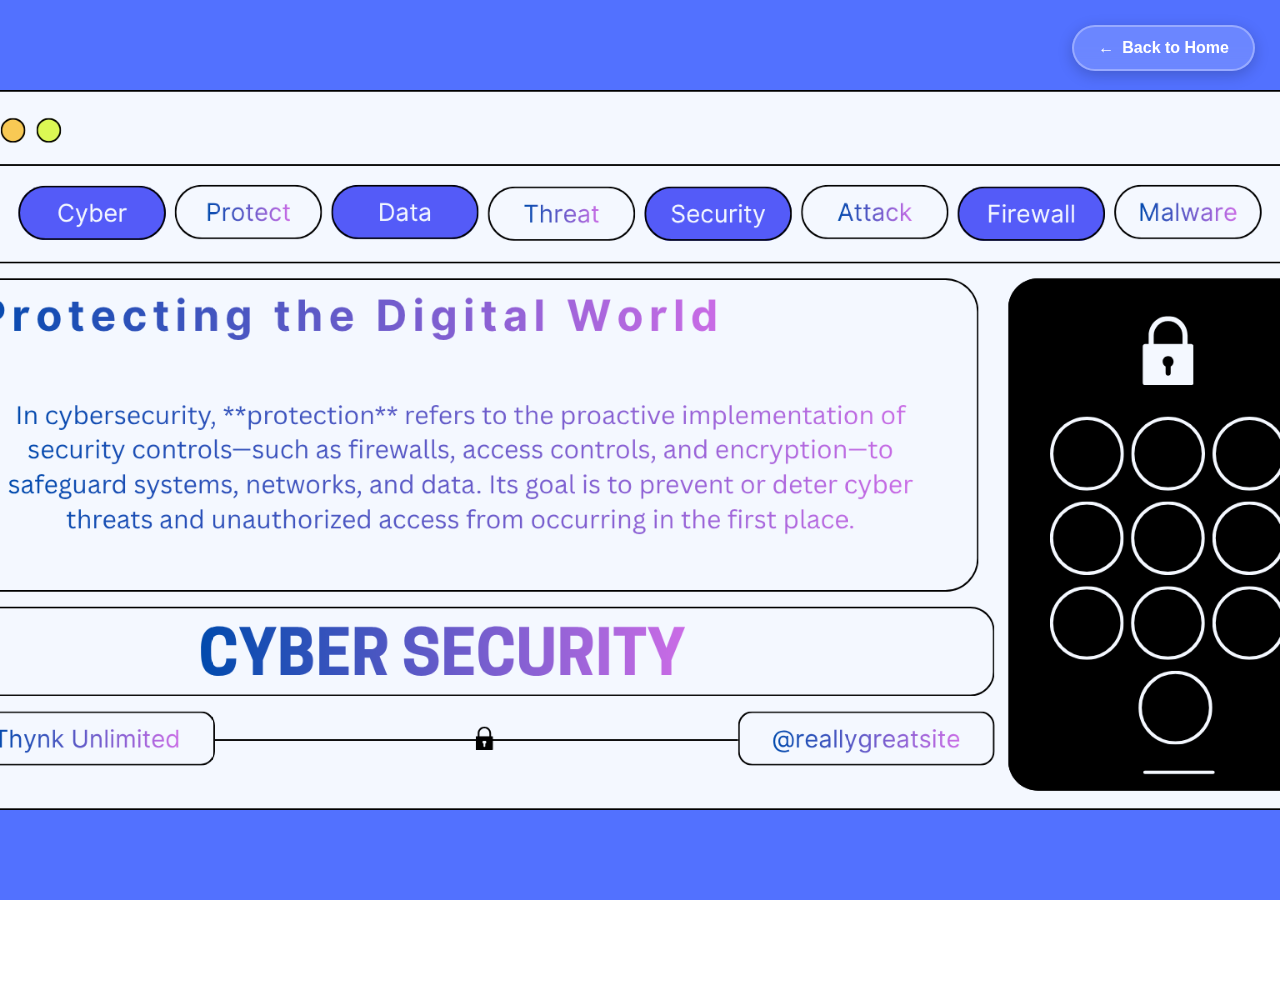
<file: protection.html>
<!DOCTYPE html>
<html lang="en">
<head>
    <meta charset="UTF-8">
    <meta name="viewport" content="width=device-width, initial-scale=1.0">
    <title>Protection | CyberSecurity 101</title>
</head>
<body>
    <style>
.content-overlay {
    min-height: 100vh;
    padding: 40px 20px;
    display: flex;
    flex-direction: column;
    align-items: center;
}

.back-button {
    position: fixed;
    top: 25px;
    right: 25px; /* Changed from left to right */
    background: rgba(255, 255, 255, 0.15);
    backdrop-filter: blur(10px);
    color: white;
    border: 2px solid rgba(255, 255, 255, 0.3);
    border-radius: 50px;
    padding: 12px 24px;
    display: flex;
    align-items: center;
    gap: 8px;
    cursor: pointer;
    transition: all 0.3s ease;
    font-weight: 600;
    text-decoration: none;
    z-index: 100;
    box-shadow: 0 4px 15px rgba(0, 0, 0, 0.2);
}

.back-button:hover {
    background: rgba(255, 255, 255, 0.25);
    transform: translateY(-2px);
    box-shadow: 0 6px 20px rgba(0, 0, 0, 0.3);
}

.back-button:active {
    transform: translateY(0);
}
</style>
</head>
<body>
    <div class="content-overlay">
        <a style="font-family: 'Segoe UI', Tahoma, Geneva, Verdana, sans-serif;" href="index.html" class="back-button">
            <span>←</span> Back to Home
        </a>
     <img src="protection.png" alt="" style="
  position: fixed;
  top: 0;
  left: 0;
  width: 100vw;
  height: 100vh;
  object-fit: cover;
  z-index: -1;
">
</body>
</html>
</file>
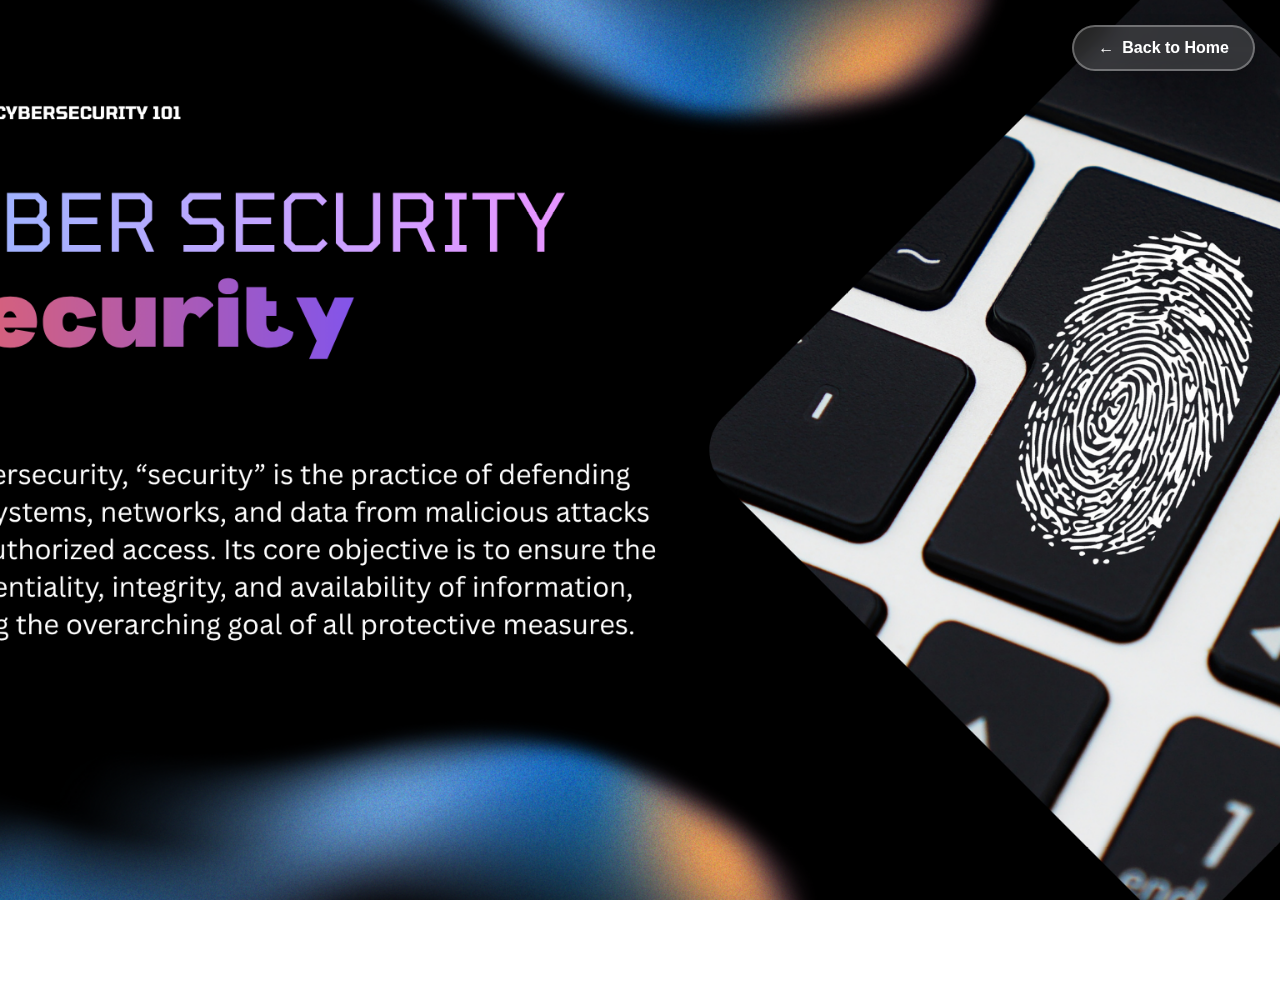
<file: Security.html>
<!DOCTYPE html>
<html lang="en">
<head>
    <meta charset="UTF-8">
    <meta name="viewport" content="width=device-width, initial-scale=1.0">
    <title>Security | CyberSecurity 101</title>
    <style>
.content-overlay {
    min-height: 100vh;
    padding: 40px 20px;
    display: flex;
    flex-direction: column;
    align-items: center;
}

.back-button {
    position: fixed;
    top: 25px;
    right: 25px; /* Changed from left to right */
    background: rgba(255, 255, 255, 0.15);
    backdrop-filter: blur(10px);
    color: white;
    border: 2px solid rgba(255, 255, 255, 0.3);
    border-radius: 50px;
    padding: 12px 24px;
    display: flex;
    align-items: center;
    gap: 8px;
    cursor: pointer;
    transition: all 0.3s ease;
    font-weight: 600;
    text-decoration: none;
    z-index: 100;
    box-shadow: 0 4px 15px rgba(0, 0, 0, 0.2);
}

.back-button:hover {
    background: rgba(255, 255, 255, 0.25);
    transform: translateY(-2px);
    box-shadow: 0 6px 20px rgba(0, 0, 0, 0.3);
}

.back-button:active {
    transform: translateY(0);
}</style>

</head>
<body>
    <div class="content-overlay">
        <a style="font-family: 'Segoe UI', Tahoma, Geneva, Verdana, sans-serif;" href="index.html" class="back-button">
            <span>←</span> Back to Home
        </a>
    <img src="security.png" alt="" style="
  position: fixed;
  top: 0;
  left: 0;
  width: 100vw;
  height: 100vh;
  object-fit: cover;
  z-index: -1;
">
</body>
</html>
</file>
<file: style.css>
/* Base Styles */
* {
    margin: 0;
    padding: 0;
    box-sizing: border-box;
    font-family: 'Segoe UI', Tahoma, Geneva, Verdana, sans-serif;
}

:root {
    --primary-bg: #0a0a0a;
    --secondary-bg: #111111;
    --accent-color: #ff2a6d;
    --accent-light: #ff5c8d;
    --text-primary: #ffffff;
    --text-secondary: #b0b0b0;
    --card-bg: #1a1a1a;
    --border-color: #333333;
}

body {
    background-color: var(--primary-bg);
    color: var(--text-primary);
    line-height: 1.6;
    overflow-x: hidden;
}

.container {
    width: 90%;
    max-width: 1200px;
    margin: 0 auto;
    padding: 0 20px;
}

/* Typography */
h1, h2, h3, h4 {
    color: var(--text-primary);
    margin-bottom: 1rem;
}

h1 {
    font-size: 3.5rem;
    line-height: 1.2;
}

h2 {
    font-size: 2.5rem;
}

h3 {
    font-size: 1.8rem;
}

h4 {
    font-size: 1.3rem;
}

p {
    color: var(--text-secondary);
    margin-bottom: 1rem;
}

.highlight {
    color: var(--accent-color);
}

.section-title {
    text-align: center;
    margin-bottom: 3rem;
    position: relative;
}

.section-title::after {
    content: '';
    position: absolute;
    bottom: -10px;
    left: 50%;
    transform: translateX(-50%);
    width: 80px;
    height: 3px;
    background: var(--accent-color);
}

/* Buttons */
.btn-primary, .btn-secondary {
    padding: 12px 30px;
    border: none;
    border-radius: 4px;
    font-size: 1rem;
    font-weight: 600;
    cursor: pointer;
    transition: all 0.3s ease;
}

.btn-primary {
    background: var(--accent-color);
    color: white;
}

.btn-primary:hover {
    background: var(--accent-light);
    transform: translateY(-3px);
    box-shadow: 0 10px 20px rgba(255, 42, 109, 0.3);
}

.btn-secondary {
    background: transparent;
    color: var(--text-primary);
    border: 2px solid var(--accent-color);
}

.btn-secondary:hover {
    background: rgba(255, 42, 109, 0.1);
}

/* Header & Navigation */
header {
    position: fixed;
    top: 0;
    left: 0;
    width: 100%;
    z-index: 1000;
    background: rgba(10, 10, 10, 0.9);
    backdrop-filter: blur(10px);
}

.navbar {
    padding: 1rem 0;
}

.navbar .container {
    display: flex;
    justify-content: space-between;
    align-items: center;
}

.nav-brand h2 {
    margin: 0;
    font-size: 1.8rem;
}

.nav-brand span {
    color: var(--accent-color);
}

.nav-menu {
    display: flex;
    list-style: none;
}

.nav-menu li {
    margin-left: 2rem;
}

.nav-menu a {
    color: var(--text-primary);
    text-decoration: none;
    font-weight: 500;
    transition: color 0.3s;
    position: relative;
}

.nav-menu a:hover {
    color: var(--accent-color);
}

.nav-menu a::after {
    content: '';
    position: absolute;
    bottom: -5px;
    left: 0;
    width: 0;
    height: 2px;
    background: var(--accent-color);
    transition: width 0.3s;
}

.nav-menu a:hover::after {
    width: 100%;
}

.hamburger {
    display: none;
    flex-direction: column;
    cursor: pointer;
}

.hamburger span {
    width: 25px;
    height: 3px;
    background: var(--text-primary);
    margin: 3px 0;
    transition: 0.3s;
}

/* Hero Section */
.hero {
    padding: 150px 0 100px;
    background: linear-gradient(135deg, var(--primary-bg) 0%, #1a1a2e 100%);
    position: relative;
    overflow: hidden;
}

.hero .container {
    display: flex;
    align-items: center;
    justify-content: space-between;
}

.hero-content {
    flex: 1;
    max-width: 600px;
}

.hero-content h1 {
    margin-bottom: 1.5rem;
}

.hero-content p {
    font-size: 1.2rem;
    margin-bottom: 2rem;
}

.hero-buttons {
    display: flex;
    gap: 1rem;
}

.hero-visual {
    flex: 1;
    display: flex;
    justify-content: center;
    align-items: center;
}

.cyber-shield {
    position: relative;
    width: 300px;
    height: 300px;
    display: flex;
    justify-content: center;
    align-items: center;
}

.shield-core {
    width: 100px;
    height: 100px;
    background: var(--accent-color);
    border-radius: 50%;
    position: relative;
    z-index: 3;
    box-shadow: 0 0 30px var(--accent-color);
    animation: pulse 3s infinite;
}

.shield-ring {
    position: absolute;
    border: 2px solid var(--accent-color);
    border-radius: 50%;
    opacity: 0.7;
}

.ring-1 {
    width: 200px;
    height: 200px;
    z-index: 2;
    animation: rotate 15s linear infinite;
}

.ring-2 {
    width: 250px;
    height: 250px;
    z-index: 1;
    animation: rotate 20s linear infinite reverse;
}

.ring-3 {
    width: 300px;
    height: 300px;
    z-index: 0;
    animation: rotate 25s linear infinite;
}

@keyframes pulse {
    0% { transform: scale(1); }
    50% { transform: scale(1.1); }
    100% { transform: scale(1); }
}

@keyframes rotate {
    0% { transform: rotate(0deg); }
    100% { transform: rotate(360deg); }
}

/* Fundamentals Section */
.fundamentals {
    padding: 100px 0;
    background: var(--secondary-bg);
}

.fundamentals-content {
    display: flex;
    align-items: center;
    gap: 3rem;
}

.fundamentals-text {
    flex: 1;
}

.key-principles {
    margin-top: 2rem;
}

.principles-grid {
    display: grid;
    grid-template-columns: repeat(auto-fit, minmax(200px, 1fr));
    gap: 1.5rem;
    margin-top: 1.5rem;
}

.principle-card {
    background: var(--card-bg);
    padding: 1.5rem;
    border-radius: 8px;
    text-align: center;
    transition: transform 0.3s;
    border: 1px solid var(--border-color);
}

.principle-card:hover {
    transform: translateY(-5px);
    border-color: var(--accent-color);
}

.principle-icon {
    font-size: 2.5rem;
    margin-bottom: 1rem;
}

.principle-card h4 {
    color: var(--accent-color);
    margin-bottom: 0.5rem;
}

.fundamentals-visual {
    flex: 1;
    display: flex;
    justify-content: center;
}

.cyber-cube {
    width: 200px;
    height: 200px;
    position: relative;
    transform-style: preserve-3d;
    animation: rotate-cube 20s infinite linear;
}

.cube-face {
    position: absolute;
    width: 200px;
    height: 200px;
    border: 2px solid var(--accent-color);
    opacity: 0.7;
}

.front { transform: translateZ(100px); }
.back { transform: translateZ(-100px) rotateY(180deg); }
.right { transform: rotateY(90deg) translateZ(100px); }
.left { transform: rotateY(-90deg) translateZ(100px); }
.top { transform: rotateX(90deg) translateZ(100px); }
.bottom { transform: rotateX(-90deg) translateZ(100px); }

@keyframes rotate-cube {
    0% { transform: rotateX(0) rotateY(0); }
    100% { transform: rotateX(360deg) rotateY(360deg); }
}

/* Threats Section */
.threats {
    padding: 100px 0;
    background: var(--primary-bg);
}

.threat-tabs {
    display: flex;
    justify-content: center;
    margin-bottom: 2rem;
    flex-wrap: wrap;
    gap: 1rem;
}

.threat-tab {
    padding: 12px 24px;
    background: var(--card-bg);
    border: none;
    color: var(--text-primary);
    border-radius: 4px;
    cursor: pointer;
    transition: all 0.3s;
    font-weight: 500;
}

.threat-tab.active, .threat-tab:hover {
    background: var(--accent-color);
}

.threat-content {
    background: var(--card-bg);
    padding: 2rem;
    border-radius: 8px;
    border: 1px solid var(--border-color);
}

.threat-panel {
    display: none;
}

.threat-panel.active {
    display: block;
    animation: fadeIn 0.5s;
}

.threat-panel h3 {
    color: var(--accent-color);
    margin-bottom: 1rem;
}

.threat-types {
    margin-top: 1.5rem;
}

.threat-types h4 {
    color: var(--text-primary);
    margin-bottom: 0.5rem;
}

.threat-panel ul {
    padding-left: 1.5rem;
}

.threat-panel li {
    color: var(--text-secondary);
    margin-bottom: 0.5rem;
}

.threat-panel strong {
    color: var(--accent-light);
}

@keyframes fadeIn {
    from { opacity: 0; }
    to { opacity: 1; }
}

/* Protection Section */
.protection {
    padding: 100px 0;
    background: var(--secondary-bg);
}

.protection-content {
    display: grid;
    grid-template-columns: repeat(auto-fit, minmax(300px, 1fr));
    gap: 2rem;
    margin-bottom: 3rem;
}

.protection-item {
    display: flex;
    align-items: flex-start;
    gap: 1.5rem;
    background: var(--card-bg);
    padding: 1.5rem;
    border-radius: 8px;
    border: 1px solid var(--border-color);
    transition: transform 0.3s;
}

.protection-item:hover {
    transform: translateY(-5px);
    border-color: var(--accent-color);
}

.protection-icon {
    font-size: 2.5rem;
    flex-shrink: 0;
}

.protection-text h3 {
    color: var(--accent-color);
    margin-bottom: 0.5rem;
}

.protection-tip {
    text-align: center;
    background: var(--card-bg);
    padding: 2rem;
    border-radius: 8px;
    border: 1px solid var(--border-color);
}

.protection-tip h3 {
    color: var(--accent-color);
    margin-bottom: 1rem;
}

#cyberTip {
    font-size: 1.2rem;
    margin-bottom: 1.5rem;
}

/* Careers Section */
.careers {
    padding: 100px 0;
    background: var(--primary-bg);
}

.careers-content {
    display: grid;
    grid-template-columns: 1fr 2fr;
    gap: 3rem;
}

.career-path h3, .career-roles h3 {
    color: var(--accent-color);
    margin-bottom: 1rem;
}

.career-path ul {
    padding-left: 1.5rem;
    margin-top: 1rem;
}

.career-path li {
    color: var(--text-secondary);
    margin-bottom: 0.5rem;
}

.roles-grid {
    display: grid;
    grid-template-columns: repeat(auto-fit, minmax(200px, 1fr));
    gap: 1.5rem;
    margin-top: 1.5rem;
}

.role-card {
    background: var(--card-bg);
    padding: 1.5rem;
    border-radius: 8px;
    border: 1px solid var(--border-color);
    transition: transform 0.3s;
}

.role-card:hover {
    transform: translateY(-5px);
    border-color: var(--accent-color);
}

.role-card h4 {
    color: var(--accent-color);
    margin-bottom: 0.5rem;
}

/* Resources Section */
.resources {
    padding: 100px 0;
    background: var(--secondary-bg);
}

.resources-content {
    display: grid;
    grid-template-columns: repeat(auto-fit, minmax(300px, 1fr));
    gap: 2rem;
}

.resource-category {
    background: var(--card-bg);
    padding: 1.5rem;
    border-radius: 8px;
    border: 1px solid var(--border-color);
}

.resource-category h3 {
    color: var(--accent-color);
    margin-bottom: 1rem;
}

.resource-category ul {
    list-style: none;
}

.resource-category li {
    margin-bottom: 0.8rem;
    padding-left: 1rem;
    position: relative;
}

.resource-category li:before {
    content: "•";
    color: var(--accent-color);
    position: absolute;
    left: 0;
}

.resource-category a {
    color: var(--text-secondary);
    text-decoration: none;
    transition: color 0.3s;
}

.resource-category a:hover {
    color: var(--accent-color);
}

/* Footer */
footer {
    background: var(--primary-bg);
    padding: 3rem 0 1rem;
    border-top: 1px solid var(--border-color);
}

.footer-content {
    display: flex;
    justify-content: space-between;
    margin-bottom: 2rem;
    flex-wrap: wrap;
    gap: 2rem;
}

.footer-brand h3 {
    margin-bottom: 1rem;
}

.footer-brand span {
    color: var(--accent-color);
}

.footer-links h4, .footer-about h4 {
    margin-bottom: 1rem;
}

.footer-links ul {
    list-style: none;
}

.footer-links li {
    margin-bottom: 0.5rem;
}

.footer-links a {
    color: var(--text-secondary);
    text-decoration: none;
    transition: color 0.3s;
}

.footer-links a:hover {
    color: var(--accent-color);
}

.footer-about p {
    max-width: 300px;
}

.footer-bottom {
    text-align: center;
    padding-top: 2rem;
    border-top: 1px solid var(--border-color);
    color: var(--text-secondary);
}

/* Modal Styles */
.modal {
    display: none;
    position: fixed;
    z-index: 2000;
    left: 0;
    top: 0;
    width: 100%;
    height: 100%;
    background-color: rgba(0, 0, 0, 0.7);
}

.modal-content {
    background-color: var(--card-bg);
    margin: 5% auto;
    padding: 2rem;
    border-radius: 8px;
    width: 90%;
    max-width: 600px;
    position: relative;
    border: 1px solid var(--accent-color);
}

.close {
    color: var(--text-secondary);
    float: right;
    font-size: 28px;
    font-weight: bold;
    cursor: pointer;
    transition: color 0.3s;
}

.close:hover {
    color: var(--accent-color);
}

#quizContainer, #quizResult {
    margin-top: 1.5rem;
}

#question {
    font-size: 1.2rem;
    margin-bottom: 1.5rem;
    color: var(--text-primary);
}

.option {
    display: block;
    width: 100%;
    padding: 12px 15px;
    margin-bottom: 10px;
    background: var(--secondary-bg);
    border: 1px solid var(--border-color);
    border-radius: 4px;
    color: var(--text-primary);
    cursor: pointer;
    transition: all 0.3s;
    text-align: left;
}

.option:hover {
    background: rgba(255, 42, 109, 0.1);
    border-color: var(--accent-color);
}

.option.selected {
    background: rgba(255, 42, 109, 0.2);
    border-color: var(--accent-color);
}

#nextQuestion {
    margin-top: 1.5rem;
}

#scoreText {
    font-size: 1.2rem;
    margin-bottom: 1.5rem;
}

/* Responsive Design */
@media (max-width: 992px) {
    .hero .container, .fundamentals-content, .careers-content {
        flex-direction: column;
    }
    
    .hero-content, .fundamentals-text, .career-path, .career-roles {
        max-width: 100%;
        text-align: center;
    }
    
    .hero-buttons {
        justify-content: center;
    }
    
    .principles-grid, .roles-grid {
        grid-template-columns: 1fr;
    }
    
    .footer-content {
        flex-direction: column;
        text-align: center;
    }
}

@media (max-width: 768px) {
    .nav-menu {
        position: fixed;
        top: 70px;
        left: -100%;
        flex-direction: column;
        background: var(--secondary-bg);
        width: 100%;
        text-align: center;
        transition: 0.3s;
        box-shadow: 0 10px 27px rgba(0, 0, 0, 0.05);
        padding: 2rem 0;
    }
    
    .nav-menu.active {
        left: 0;
    }
    
    .nav-menu li {
        margin: 1.5rem 0;
    }
    
    .hamburger {
        display: flex;
    }
    
    .hamburger.active span:nth-child(2) {
        opacity: 0;
    }
    
    .hamburger.active span:nth-child(1) {
        transform: translateY(8px) rotate(45deg);
    }
    
    .hamburger.active span:nth-child(3) {
        transform: translateY(-8px) rotate(-45deg);
    }
    
    h1 {
        font-size: 2.5rem;
    }
    
    h2 {
        font-size: 2rem;
    }
    
    .protection-content {
        grid-template-columns: 1fr;
    }
    
    .careers-content {
        grid-template-columns: 1fr;
    }
    
    .resources-content {
        grid-template-columns: 1fr;
    }
}
</file>
